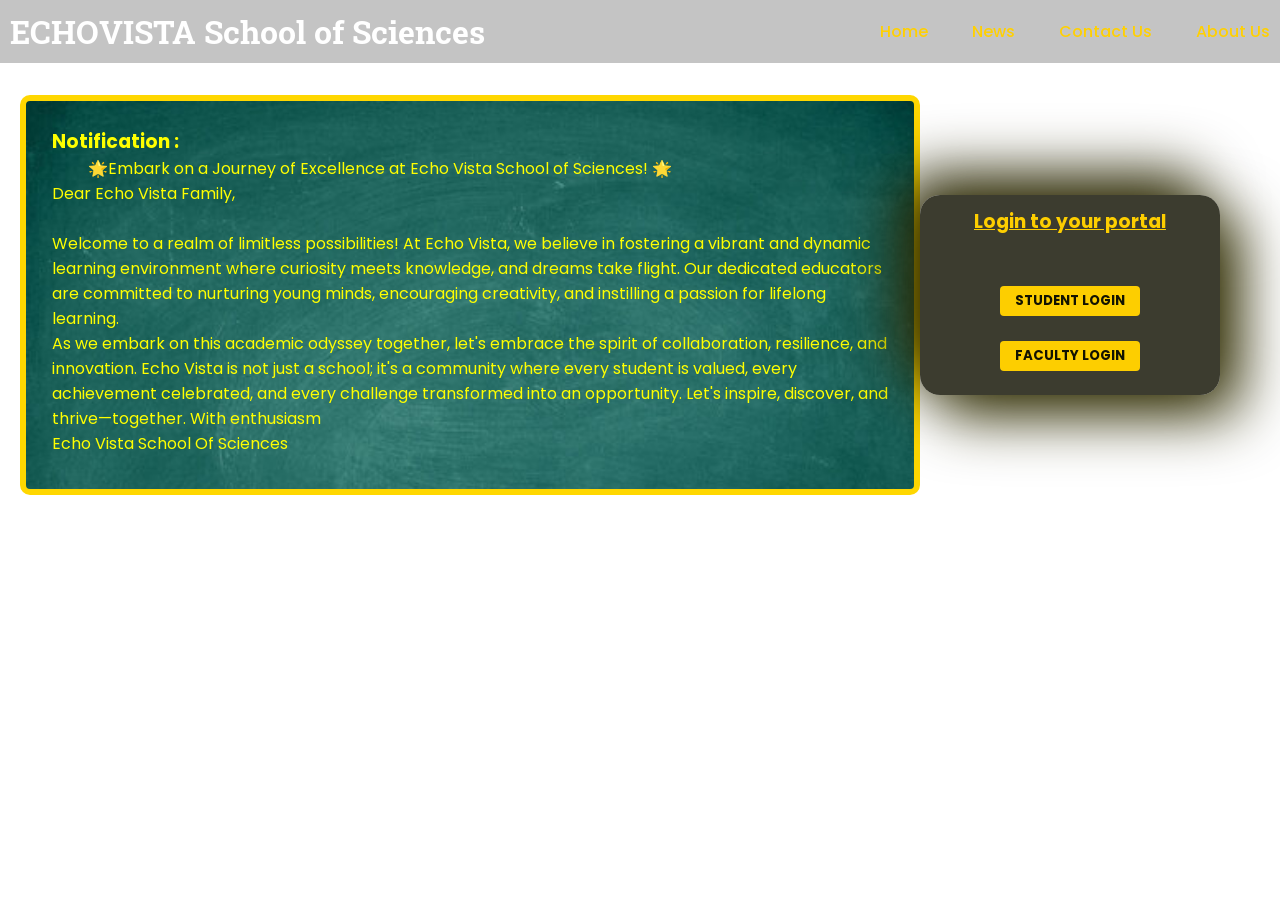
<file: index.html>
<!DOCTYPE html>
<html>
<head>
    <title>Web Pages</title>
    <link rel="stylesheet" href="style.css">
</head>
<body style="background-repeat: no-repeat;background-size: cover; background-image:url(https://png.pngtree.com/thumb_back/fw800/background/20230703/pngtree-3d-illustration-of-graduation-diploma-and-hat-against-yellow-background-image_3750736.jpg);">

    <header class="header" style="text-align: right;">
        <a href="" class="logo">ECHOVISTA School of Sciences</a>
        <nav class="navbar">
            <a class="contact">Home</a>
            <a class="contact">News</a>
            <a class="contact">Contact Us</a>
            <a class="contact" >About Us </a>
        </nav>
    </header>

    <br>
    <br>
    <br>
    <div class="textbox">
        <p id="note" style="overflow-x: scroll;overflow-y: scroll;">
            <h3>Notification :</h3>&nbsp;&nbsp;&nbsp;&nbsp;&nbsp;&nbsp;&nbsp;&nbsp;&nbsp;🌟Embark on a Journey of Excellence at Echo Vista School of Sciences! 🌟&nbsp;&nbsp;&nbsp;&nbsp;&nbsp;&nbsp;&nbsp;&nbsp;&nbsp;&nbsp;&nbsp;&nbsp;&nbsp;&nbsp;&nbsp;&nbsp;&nbsp;&nbsp;&nbsp;&nbsp;&nbsp;&nbsp;&nbsp;&nbsp;&nbsp;&nbsp;&nbsp;&nbsp;&nbsp;&nbsp;&nbsp;&nbsp;&nbsp;&nbsp;&nbsp;&nbsp;&nbsp;&nbsp;&nbsp;&nbsp;&nbsp;&nbsp;&nbsp;&nbsp;&nbsp;&nbsp;&nbsp;&nbsp;&nbsp;&nbsp;&nbsp;&nbsp;&nbsp;

            Dear Echo Vista Family, <br><br>

            Welcome to a realm of limitless possibilities! At Echo Vista, we believe in fostering a vibrant and dynamic learning environment where curiosity meets knowledge, and dreams take flight. Our dedicated educators are committed to nurturing young minds, encouraging creativity, and instilling a passion for lifelong learning. <br>

            As we embark on this academic odyssey together, let's embrace the spirit of collaboration, resilience, and innovation. Echo Vista is not just a school; it's a community where every student is valued, every achievement celebrated, and every challenge transformed into an opportunity.

            Let's inspire, discover, and thrive—together. With enthusiasm<br> Echo Vista School Of Sciences

        </p>
    </div>
    <div class="logn">
        <h3>Login to your portal </h3><br><br>
        <button class="scp" onclick="redirectToLogin('student')">Student Login</button><br><br>
        <button class="scp" onclick="redirectToLogin('faculty')">Faculty Login</button>
    </div>

    <script>
        function redirectToLogin(userType) {
            if (userType === 'student') {
                window.location.href = 'studentlagan.html'; // Update with your student login page
            } else if (userType === 'faculty') {
                window.location.href = 'facultylgaan.html'; // Update with your faculty login page
            }
        }
    </script>
</body>
</html>
</file>
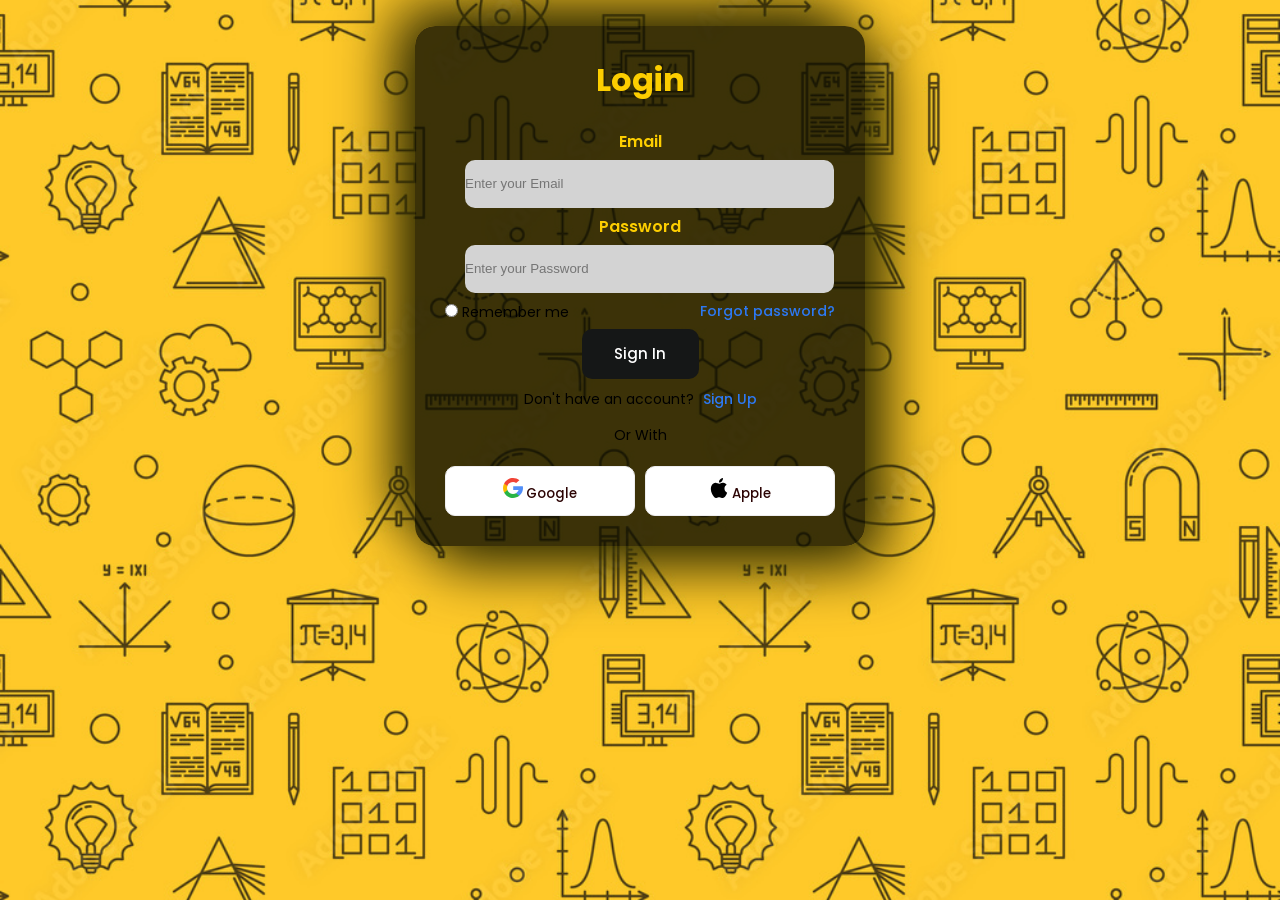
<file: facultylgaan.html>
<!DOCTYPE html>
<html lang="en">
<head>
    <title>Echo Vista School of Sciences</title>
    <link rel="stylesheet" href="lgan.css">
    <script>
        function submitForm() {
            var email = document.getElementById("email").value;
            var password = document.getElementById("pass").value;

            var storedCredentials = JSON.parse(localStorage.getItem("credentials")) || {};

            if (storedCredentials[email] && storedCredentials[email] === password) {
                goToNewPage();
            } else {
                alert("Incorrect credentials");
            }
        }

        function showChangePasswordForm() {
            window.location.href = 'changepassword.html';
        }

        function goToNewPage() {
            window.location.href = 'faculty.html';
        }
    </script>
</head>
<body background="login.jpg" style="text-align: center;background-size: cover;padding: 2%;">
        <form onsubmit="submitForm(); return false;">
            
            <div class="form">
                <div class="flex-column">
                    <h1>Login</h1><br>
                    <label>Email </label>
                </div>
                <div class="inputForm">
                    <svg xmlns="http://www.w3.org/2000/svg" width="20" viewBox="0 0 32 32" height="20"></svg>
                    <input id="email" placeholder="Enter your Email" class="input" type="text">
                </div>

                <div class="flex-column">
                    <label>Password </label>
                </div>
                <div class="inputForm">
                    <svg xmlns="http://www.w3.org/2000/svg" width="20" viewBox="-64 0 512 512" height="20"></svg>        
                    <input id="pass" placeholder="Enter your Password" class="input" type="password">
                </div>

                <div class="flex-row">
                    <div>
                        <input type="radio" id="rememberMe">
                        <label>Remember me </label>
                    </div>
                    <span class="span" onclick="showChangePasswordForm()">Forgot password?</span>
                </div>
                <button id="sign" class="button-submit">Sign In</button>
                <p class="p">Don't have an account? <span class="span" onclick="window.location.href='facultysignup.html'">Sign Up</span></p>
                <p class="p line">Or With</p>
                <div class="flex-row">
                    <button class="btn google"><a href="http://www.google.com">
                        <svg xml:space="preserve" style="enable-background:new 0 0 512 512;" viewBox="0 0 512 512" y="0px" x="0px" xmlns:xlink="http://www.w3.org/1999/xlink" xmlns="http://www.w3.org/2000/svg" id="Layer_1" width="20" version="1.1">
                            <path d="M113.47,309.408L95.648,375.94l-65.139,1.378C11.042,341.211,0,299.9,0,256
                                c0-42.451,10.324-82.483,28.624-117.732h0.014l57.992,10.632l25.404,57.644c-5.317,15.501-8.215,32.141-8.215,49.456
                                C103.821,274.792,107.225,292.797,113.47,309.408z" style="fill:#FBBB00;"></path>
                            <path d="M507.527,208.176C510.467,223.662,512,239.655,512,256c0,18.328-1.927,36.206-5.598,53.451
                                c-12.462,58.683-45.025,109.925-90.134,146.187l-0.014-0.014l-73.044-3.727l-10.338-64.535
                                c29.932-17.554,53.324-45.025,65.646-77.911h-136.89V208.176h138.887L507.527,208.176L507.527,208.176z" style="fill:#518EF8;"></path>
                            <path d="M416.253,455.624l0.014,0.014C372.396,490.901,316.666,512,256,512
                                c-97.491,0-182.252-54.491-225.491-134.681l82.961-67.91c21.619,57.698,77.278,98.771,142.53,98.771
                                c28.047,0,54.323-7.582,76.87-20.818L416.253,455.624z" style="fill:#28B446;"></path>
                            <path d="M419.404,58.936l-82.933,67.896c-23.335-14.586-50.919-23.012-80.471-23.012
                                c-66.729,0-123.429,42.957-143.965,102.724l-83.397-68.276h-0.014C71.23,56.123,157.06,0,256,0
                                C318.115,0,375.068,22.126,419.404,58.936z" style="fill:#F14336;"></path>
                        </svg>
                        Google
                    </a></button>

                    <button class="btn apple"><a href="http://www.Apple.com">
                        <svg xml:space="preserve" style="enable-background:new 0 0 22.773 22.773;" viewBox="0 0 22.773 22.773" y="0px" x="0px" xmlns:xlink="http://www.w3.org/1999/xlink" xmlns="http://www.w3.org/2000/svg" id="Capa_1" width="20" height="20" version="1.1"> <g> <g> <path d="M15.769,0c0.053,0,0.106,0,0.162,0c0.13,1.606-0.483,2.806-1.228,3.675c-0.731,0.863-1.732,1.7-3.351,1.573 c-0.108-1.583,0.506-2.694,1.25-3.561C13.292,0.879,14.557,0.16,15.769,0z"></path> <path d="M20.67,16.716c0,0.016,0,0.03,0,0.045c-0.455,1.378-1.104,2.559-1.896,3.655c-0.723,0.995-1.609,2.334-3.191,2.334 c-1.367,0-2.275-0.879-3.676-0.903c-1.482-0.024-2.297,0.735-3.652,0.926c-0.155,0-0.31,0-0.462,0 c-0.995-0.144-1.798-0.932-2.383-1.642c-1.725-2.098-3.058-4.808-3.306-8.276c0-0.34,0-0.679,0-1.019 c0.105-2.482,1.311-4.5,2.914-5.478c0.846-0.52,2.009-0.963,3.304-0.765c0.555,0.086,1.122,0.276,1.619,0.464 c0.471,0.181,1.06,0.502,1.618,0.485c0.378-0.011,0.754-0.208,1.135-0.347c1.116-0.403,2.21-0.865,3.652-0.648 c1.733,0.262,2.963,1.032,3.723,2.22c-1.466,0.933-2.625,2.339-2.427,4.74C17.818,14.688,19.086,15.964,20.67,16.716z"></path> </g></g></svg>
                        Apple 
                    </a></button>
                </div>
            </div>
        </form>
</body>
</html>
</file>
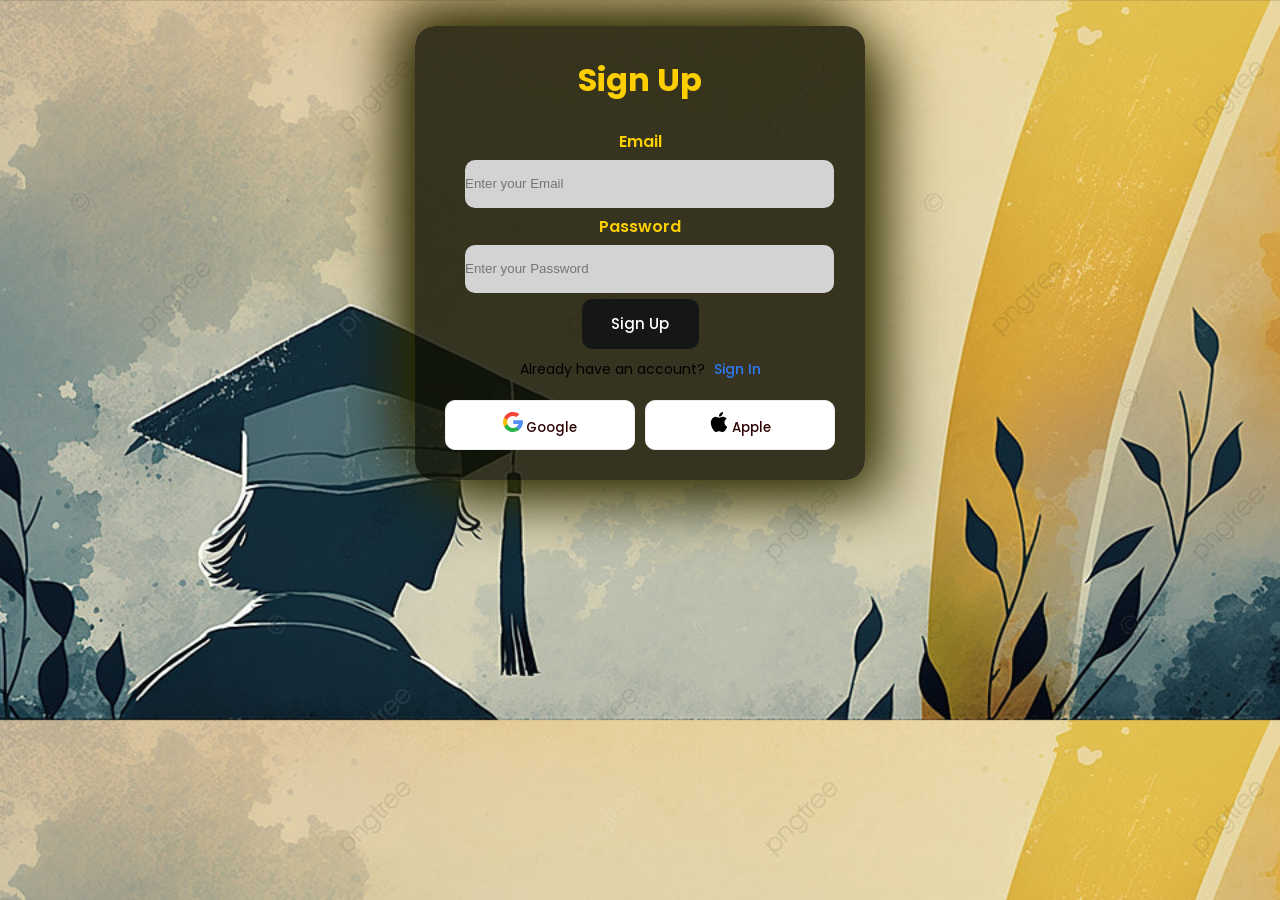
<file: facultysignup.html>
<!DOCTYPE html>
<html lang="en">
<head>
    <meta charset="UTF-8">
    <meta name="viewport" content="width=device-width, initial-scale=1.0">
    <title>Sign Up</title>
    <link rel="stylesheet" href="lgan.css">
    <script>
        function signUp() {
            var newEmail = document.getElementById("newEmail").value;
            var newPassword = document.getElementById("newPassword").value;

            // Get existing stored credentials
            var storedCredentials = JSON.parse(localStorage.getItem("credentials")) || {};

            // Check if the email is already in use
            if (storedCredentials[newEmail]) {
                alert("Email already in use. Please choose another.");
                return;
            }

            // Add new credentials
            storedCredentials[newEmail] = newPassword;

            // Save credentials to local storage
            localStorage.setItem("credentials", JSON.stringify(storedCredentials));

            alert("Account created successfully!");
            window.location.href = 'facultylgaan.html';
        }
    </script>
</head>
<body  background="classroom.jpg" style="background-size: cover; padding: 2%;">
        <form onsubmit="signUp(); return false;">
            <div class="form">
                <div class="flex-column">
                    <h1>Sign Up</h1><br>
                    <label>Email </label>
                </div>
                <div class="inputForm">
                    <svg xmlns="http://www.w3.org/2000/svg" width="20" viewBox="0 0 32 32" height="20"></svg>
                    <input id="newEmail" placeholder="Enter your Email" class="input" type="text">
                </div>

                <div class="flex-column">
                    <label>Password </label>
                </div>
                <div class="inputForm">
                    <svg xmlns="http://www.w3.org/2000/svg" width="20" viewBox="-64 0 512 512" height="20"></svg>        
                    <input id="newPassword" placeholder="Enter your Password" class="input" type="password">
                </div>

                <button id="sign" class="button-submit" onclick="signUp()">Sign Up</button>
                <p class="p">Already have an account? <span class="span" onclick="window.location.href='facultylgaan.html'">Sign In</span></p>

                <div class="flex-row">
                    <button class="btn google"><a href="http://www.google.com">
                    <svg xml:space="preserve" style="enable-background:new 0 0 512 512;" viewBox="0 0 512 512" y="0px" x="0px" xmlns:xlink="http://www.w3.org/1999/xlink" xmlns="http://www.w3.org/2000/svg" id="Layer_1" width="20" version="1.1">
                          <path d="M113.47,309.408L95.648,375.94l-65.139,1.378C11.042,341.211,0,299.9,0,256
                              c0-42.451,10.324-82.483,28.624-117.732h0.014l57.992,10.632l25.404,57.644c-5.317,15.501-8.215,32.141-8.215,49.456
                              C103.821,274.792,107.225,292.797,113.47,309.408z" style="fill:#FBBB00;"></path>
                          <path d="M507.527,208.176C510.467,223.662,512,239.655,512,256c0,18.328-1.927,36.206-5.598,53.451
                              c-12.462,58.683-45.025,109.925-90.134,146.187l-0.014-0.014l-73.044-3.727l-10.338-64.535
                              c29.932-17.554,53.324-45.025,65.646-77.911h-136.89V208.176h138.887L507.527,208.176L507.527,208.176z" style="fill:#518EF8;"></path>
                          <path d="M416.253,455.624l0.014,0.014C372.396,490.901,316.666,512,256,512
                              c-97.491,0-182.252-54.491-225.491-134.681l82.961-67.91c21.619,57.698,77.278,98.771,142.53,98.771
                              c28.047,0,54.323-7.582,76.87-20.818L416.253,455.624z" style="fill:#28B446;"></path>
                          <path d="M419.404,58.936l-82.933,67.896c-23.335-14.586-50.919-23.012-80.471-23.012
                              c-66.729,0-123.429,42.957-143.965,102.724l-83.397-68.276h-0.014C71.23,56.123,157.06,0,256,0
                              C318.115,0,375.068,22.126,419.404,58.936z" style="fill:#F14336;"></path>
                      </svg>
                      Google
                    </a></button>
              
                  
                  <button class="btn apple"><a href="http://www.Apple.com">
              <svg xml:space="preserve" style="enable-background:new 0 0 22.773 22.773;" viewBox="0 0 22.773 22.773" y="0px" x="0px" xmlns:xlink="http://www.w3.org/1999/xlink" xmlns="http://www.w3.org/2000/svg" id="Capa_1" width="20" height="20" version="1.1"> <g> <g> <path d="M15.769,0c0.053,0,0.106,0,0.162,0c0.13,1.606-0.483,2.806-1.228,3.675c-0.731,0.863-1.732,1.7-3.351,1.573 c-0.108-1.583,0.506-2.694,1.25-3.561C13.292,0.879,14.557,0.16,15.769,0z"></path> <path d="M20.67,16.716c0,0.016,0,0.03,0,0.045c-0.455,1.378-1.104,2.559-1.896,3.655c-0.723,0.995-1.609,2.334-3.191,2.334 c-1.367,0-2.275-0.879-3.676-0.903c-1.482-0.024-2.297,0.735-3.652,0.926c-0.155,0-0.31,0-0.462,0 c-0.995-0.144-1.798-0.932-2.383-1.642c-1.725-2.098-3.058-4.808-3.306-8.276c0-0.34,0-0.679,0-1.019 c0.105-2.482,1.311-4.5,2.914-5.478c0.846-0.52,2.009-0.963,3.304-0.765c0.555,0.086,1.122,0.276,1.619,0.464 c0.471,0.181,1.06,0.502,1.618,0.485c0.378-0.011,0.754-0.208,1.135-0.347c1.116-0.403,2.21-0.865,3.652-0.648 c1.733,0.262,2.963,1.032,3.723,2.22c-1.466,0.933-2.625,2.339-2.427,4.74C17.818,14.688,19.086,15.964,20.67,16.716z"></path> </g></g></svg>
              
                      Apple 
                      </a>
  
                      
              </button></div></form>
              
  </body>
  </html>
</file>
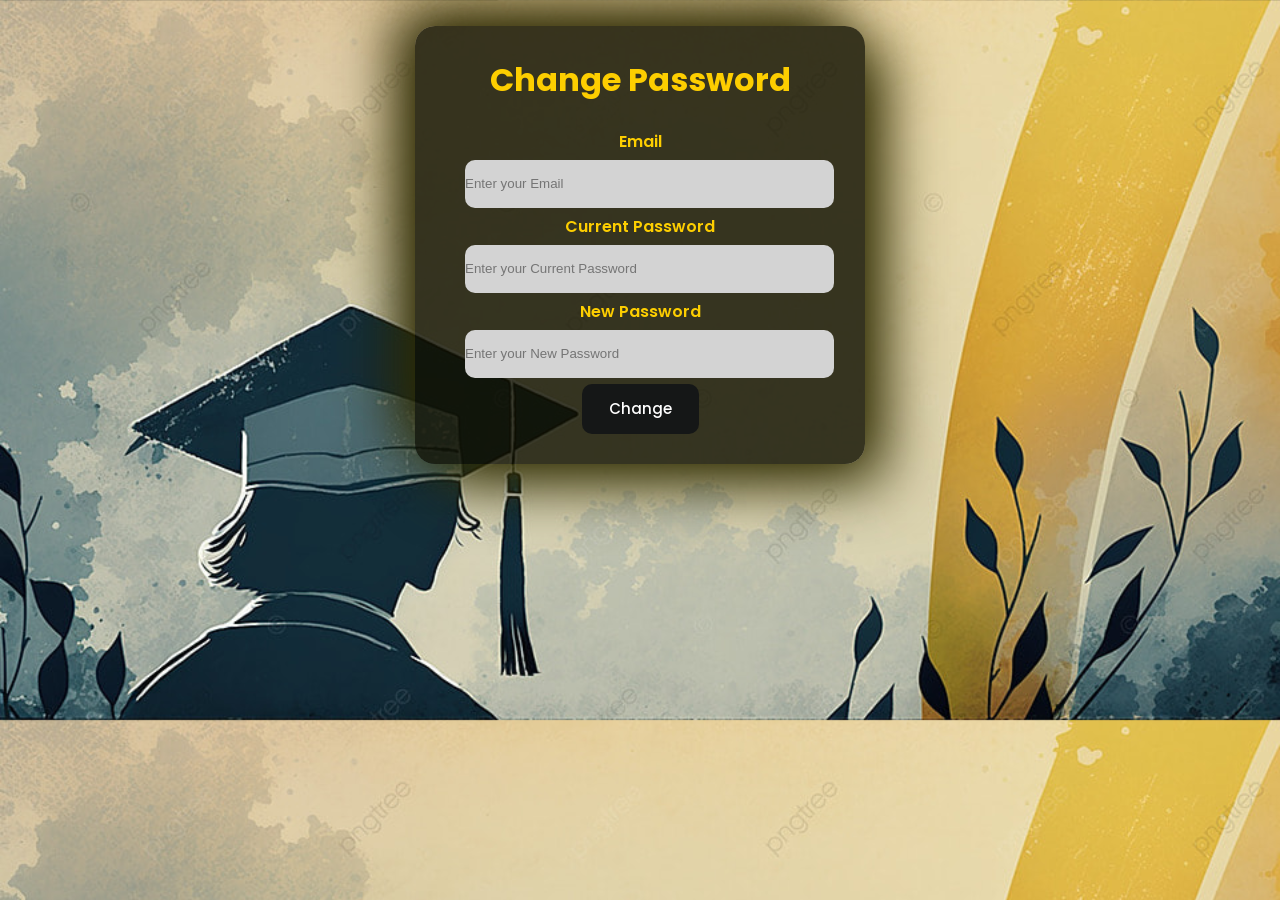
<file: forgot.html>
<!DOCTYPE html>
<html lang="en">
<head>
    <title>Change Password</title>
    <link rel="stylesheet" href="lgan.css">
    <script>
        function changePassword() {
            var email = document.getElementById("email").value;
            var currentPassword = document.getElementById("currentPassword").value;
            var newPassword = document.getElementById("newPassword").value;

            var storedCredentials = JSON.parse(localStorage.getItem("credentials")) || {};

            if (storedCredentials[email] && storedCredentials[email] === currentPassword) {
                storedCredentials[email] = newPassword;
                localStorage.setItem("credentials", JSON.stringify(storedCredentials));

                alert("Password changed successfully!");
                window.location.href = 'lagan.html';
            } else {
                alert("Incorrect current password");
            }
        }
    </script>
</head>
<body  background="classroom.jpg" style="background-size: cover; padding: 2%;">
        <form onsubmit="changePassword(); return false;">
            
            <div class="form">
                <div class="flex-column">
                    <h1>Change Password</h1><br>
                    <label>Email </label>
                </div>
                <div class="inputForm">
                    <svg xmlns="http://www.w3.org/2000/svg" width="20" viewBox="0 0 32 32" height="20"></svg>
                    <input id="email" placeholder="Enter your Email" class="input" type="text">
                </div>

                <div class="flex-column">
                    <label>Current Password </label>
                </div>
                <div class="inputForm">
                    <svg xmlns="http://www.w3.org/2000/svg" width="20" viewBox="-64 0 512 512" height="20"></svg>        
                    <input id="currentPassword" placeholder="Enter your Current Password" class="input" type="password">
                </div>

                <div class="flex-column">
                    <label>New Password </label>
                </div>
                <div class="inputForm">
                    <svg xmlns="http://www.w3.org/2000/svg" width="20" viewBox="-64 0 512 512" height="20"></svg>        
                    <input id="newPassword" placeholder="Enter your New Password" class="input" type="password">
                </div>

                <button id="sign" class="button-submit">Change</button>
            </div>
        </form>
    </div>
</body>
</html>
</file>
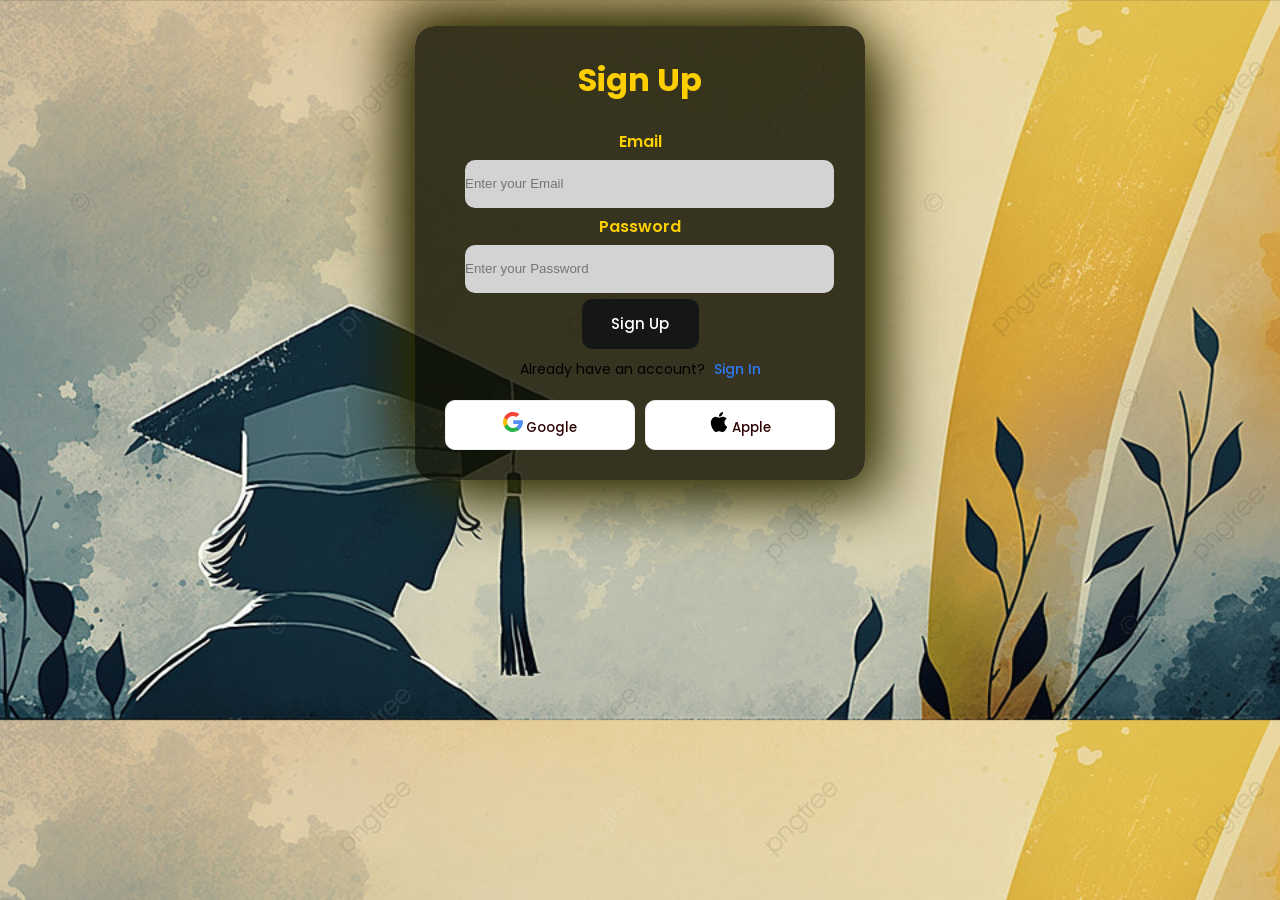
<file: signup.html>
<!DOCTYPE html>
<html lang="en">
<head>
    <meta charset="UTF-8">
    <meta name="viewport" content="width=device-width, initial-scale=1.0">
    <title>Sign Up</title>
    <link rel="stylesheet" href="lgan.css">
    <script>
        function signUp() {
            var newEmail = document.getElementById("newEmail").value;
            var newPassword = document.getElementById("newPassword").value;

            // Get existing stored credentials
            var storedCredentials = JSON.parse(localStorage.getItem("credentials")) || {};

            // Check if the email is already in use
            if (storedCredentials[newEmail]) {
                alert("Email already in use. Please choose another.");
                return;
            }

            // Add new credentials
            storedCredentials[newEmail] = newPassword;

            // Save credentials to local storage
            localStorage.setItem("credentials", JSON.stringify(storedCredentials));

            alert("Account created successfully!");
            window.location.href = 'lagan.html';
        }
    </script>
</head>
<body  background="classroom.jpg" style="background-size: cover; padding: 2%;">
        <form onsubmit="signUp(); return false;">
            <div class="form">
                <div class="flex-column">
                    <h1>Sign Up</h1><br>
                    <label>Email </label>
                </div>
                <div class="inputForm">
                    <svg xmlns="http://www.w3.org/2000/svg" width="20" viewBox="0 0 32 32" height="20"></svg>
                    <input id="newEmail" placeholder="Enter your Email" class="input" type="text">
                </div>

                <div class="flex-column">
                    <label>Password </label>
                </div>
                <div class="inputForm">
                    <svg xmlns="http://www.w3.org/2000/svg" width="20" viewBox="-64 0 512 512" height="20"></svg>        
                    <input id="newPassword" placeholder="Enter your Password" class="input" type="password">
                </div>

                <button id="sign" class="button-submit" onclick="signUp()">Sign Up</button>
                <p class="p">Already have an account? <span class="span" onclick="window.location.href='lagan.html'">Sign In</span></p>

                <div class="flex-row">
                    <button class="btn google"><a href="http://www.google.com">
                    <svg xml:space="preserve" style="enable-background:new 0 0 512 512;" viewBox="0 0 512 512" y="0px" x="0px" xmlns:xlink="http://www.w3.org/1999/xlink" xmlns="http://www.w3.org/2000/svg" id="Layer_1" width="20" version="1.1">
                          <path d="M113.47,309.408L95.648,375.94l-65.139,1.378C11.042,341.211,0,299.9,0,256
                              c0-42.451,10.324-82.483,28.624-117.732h0.014l57.992,10.632l25.404,57.644c-5.317,15.501-8.215,32.141-8.215,49.456
                              C103.821,274.792,107.225,292.797,113.47,309.408z" style="fill:#FBBB00;"></path>
                          <path d="M507.527,208.176C510.467,223.662,512,239.655,512,256c0,18.328-1.927,36.206-5.598,53.451
                              c-12.462,58.683-45.025,109.925-90.134,146.187l-0.014-0.014l-73.044-3.727l-10.338-64.535
                              c29.932-17.554,53.324-45.025,65.646-77.911h-136.89V208.176h138.887L507.527,208.176L507.527,208.176z" style="fill:#518EF8;"></path>
                          <path d="M416.253,455.624l0.014,0.014C372.396,490.901,316.666,512,256,512
                              c-97.491,0-182.252-54.491-225.491-134.681l82.961-67.91c21.619,57.698,77.278,98.771,142.53,98.771
                              c28.047,0,54.323-7.582,76.87-20.818L416.253,455.624z" style="fill:#28B446;"></path>
                          <path d="M419.404,58.936l-82.933,67.896c-23.335-14.586-50.919-23.012-80.471-23.012
                              c-66.729,0-123.429,42.957-143.965,102.724l-83.397-68.276h-0.014C71.23,56.123,157.06,0,256,0
                              C318.115,0,375.068,22.126,419.404,58.936z" style="fill:#F14336;"></path>
                      </svg>
                      Google
                    </a></button>
              
                  
                  <button class="btn apple"><a href="http://www.Apple.com">
              <svg xml:space="preserve" style="enable-background:new 0 0 22.773 22.773;" viewBox="0 0 22.773 22.773" y="0px" x="0px" xmlns:xlink="http://www.w3.org/1999/xlink" xmlns="http://www.w3.org/2000/svg" id="Capa_1" width="20" height="20" version="1.1"> <g> <g> <path d="M15.769,0c0.053,0,0.106,0,0.162,0c0.13,1.606-0.483,2.806-1.228,3.675c-0.731,0.863-1.732,1.7-3.351,1.573 c-0.108-1.583,0.506-2.694,1.25-3.561C13.292,0.879,14.557,0.16,15.769,0z"></path> <path d="M20.67,16.716c0,0.016,0,0.03,0,0.045c-0.455,1.378-1.104,2.559-1.896,3.655c-0.723,0.995-1.609,2.334-3.191,2.334 c-1.367,0-2.275-0.879-3.676-0.903c-1.482-0.024-2.297,0.735-3.652,0.926c-0.155,0-0.31,0-0.462,0 c-0.995-0.144-1.798-0.932-2.383-1.642c-1.725-2.098-3.058-4.808-3.306-8.276c0-0.34,0-0.679,0-1.019 c0.105-2.482,1.311-4.5,2.914-5.478c0.846-0.52,2.009-0.963,3.304-0.765c0.555,0.086,1.122,0.276,1.619,0.464 c0.471,0.181,1.06,0.502,1.618,0.485c0.378-0.011,0.754-0.208,1.135-0.347c1.116-0.403,2.21-0.865,3.652-0.648 c1.733,0.262,2.963,1.032,3.723,2.22c-1.466,0.933-2.625,2.339-2.427,4.74C17.818,14.688,19.086,15.964,20.67,16.716z"></path> </g></g></svg>
              
                      Apple 
                      </a>
  
                      
              </button></div></form>
              
  </body>
  </html>
</file>
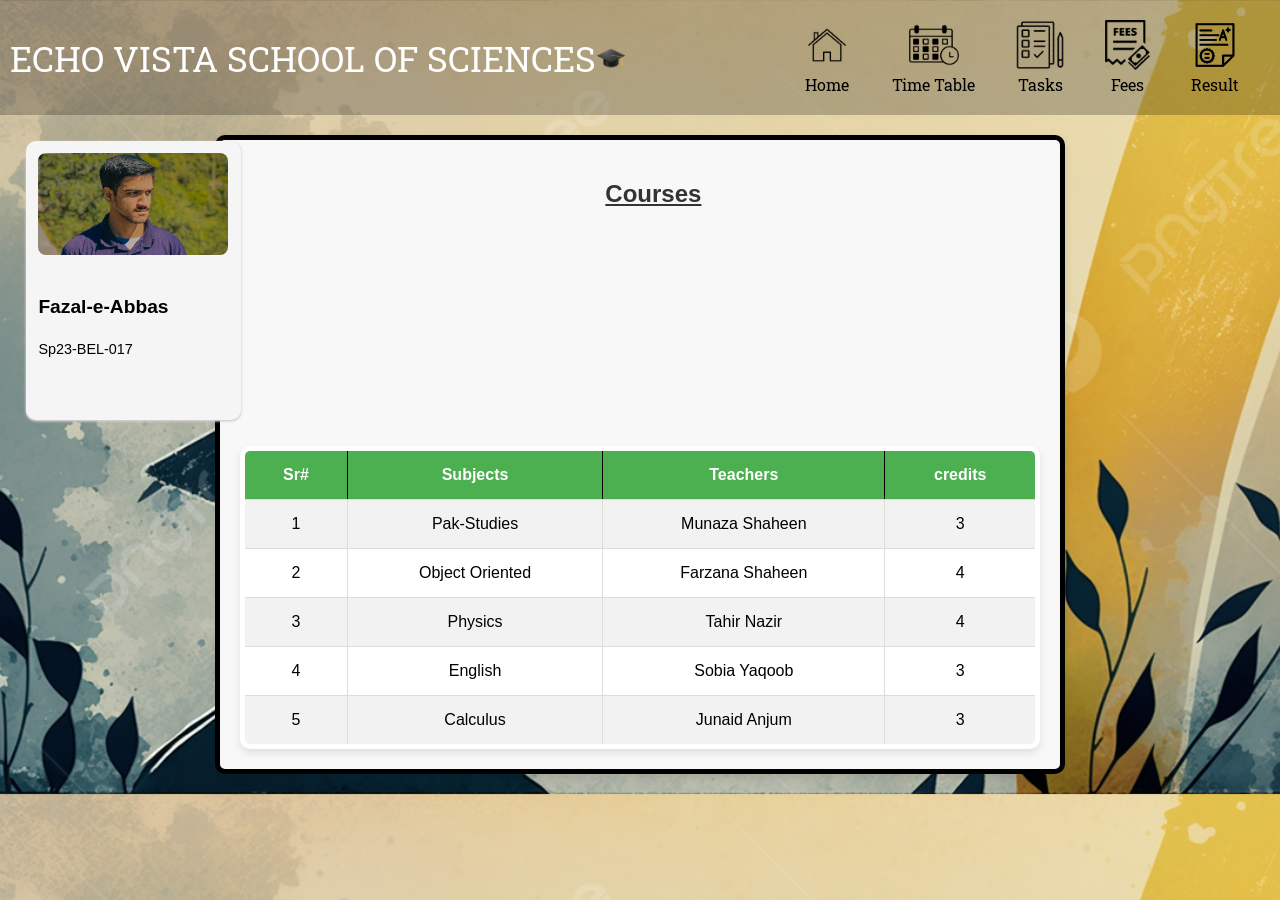
<file: student-portal.html>
<!DOCTYPE html>
<html lang="en">
<head>
    <meta charset="UTF-8">
    <meta name="viewport" content="width=device-width, initial-scale=1.0">
    <title>Student Portal</title>
    <link rel="icon" href="c1975b75a334884d2aa6c502bacb6a04-graduation-cap-cartoon.png" type="image/gif/png"> 
    <style>
        @import url('https://fonts.googleapis.com/css2?family=Roboto+Slab:wght@700&display=swap');
        body {
            font-family: Arial, sans-serif;
            margin: 0;
            padding: 0;
            background-color: #f4f4f4;
        }

        #header {
            display: flex;
            justify-content: space-between;
            align-items: center;
            background: rgba(0, 0, 0, 0.233);
            color: #fff;
            padding: 10px;
            font-family:Roboto Slab;
            
        }

        #schoolName {
            font-size: 35px;
            display: flex;
            align-items: center;
           
        }

        #schoolName img {
            height: 30px;
            width: 30px;
            margin-right: 10px;
        }

        .tabs {
            display: flex;
            background: rgba(0, 0, 0, 0);
            color: #fff;
            justify-content: flex-end;
        }

        .tab {
            text-align: center;
            cursor: pointer;
            transition: background-color 0.5s;
            padding: 10px;
            margin-right: 20px;
            color: black;
            font-weight:heavy;
        }

        .tab img {
            max-width: 50px;
            max-height: 50px;
        }

        .tab:hover {
            background-color: #ffe92162;
            border-radius: 10px;
        }

        .content {
            padding: 20px;
           
        }

        .hidden {
            display: none;
        }
        .table{
           text-align: center;
            margin-right: auto;margin-left:auto;

        }
        .heading{
            text-align: center;
            text-decoration: underline;
        }
        
#resultTab table {
    width: 100%;
    border-collapse: collapse;
    margin: 20px auto; 
}


#resultTab table th {
    background-color: #333; 
    color: #fff; 
    padding: 10px;
}


#resultTab table td {
    padding: 10px;
    text-align: center;
}


#resultTab table tr:nth-child(even) {
    background-color: #f2f2f2;
}


#resultTab {
    background-color: rgba(255, 255, 0, 0.5);
    padding: 20px;
    margin: 20px;
    border-radius: 40px;
    border: 2px solid black;
    float: left;
    width: 70%;
}


#resultTab.hidden {
    display: none;
}
#timetableTab table {
            width: 80%;
            border-collapse: collapse;
            margin-top: 20px;
            background-color: rgb(233, 233, 230);
            border-radius: 10px;
            overflow: hidden;
            border: 5px solid black;
        }

        #timetableTab th,
        #timetableTab td {
            border: 1px solid #000000;
            padding: 15px;
            text-align: center;
            font-weight: bold;
        }

        #timetableTab th {
            background-color: #4CAF50;
            color: white;
        }
        .assignment-tab {
    background-color: rgba(233, 233, 139, 0.616);
    border-radius: 10px;
    padding: 20px;
    margin-top: 20px;
    border: 5px solid black;
}

.assignment-tab table {
    width: 100%;
    border-collapse: collapse;
    margin-top: 20px;
}

.assignment-tab th,
.assignment-tab td {
    border: 1px solid #ddd;
    padding: 15px;
    text-align: center;
    font-weight: bold;
}

.assignment-tab th {
    background-color: #4CAF50;
    color: white;
}

.assignment-tab input[type="file"] {
    border: 5px double #000;
    border-radius: 50px;
    padding: 2px;
    font-size: 20px;
}

.assignment-tab input[type="file"]:-webkit-file-upload-button{
    background-image: linear-gradient(green,black);
    color: #fff;
    padding: 8px 16px;
    border: none;
    border-radius: 50px;
    cursor: pointer;
}


#uploadAssignmentTab,
#downloadAssignmentTab {
    background-color: rgba(233, 233, 139, 0.616);
    border-radius: 10px;
    padding: 20px;
    margin-top: 20px;
}

#uploadAssignmentTab table,
#downloadAssignmentTab table {
    width: 80%;
    margin-left: auto;
    margin-right: auto;
    border-collapse: collapse;
    margin-top: 20px;
}

#uploadAssignmentTab th,
#uploadAssignmentTab td,
#downloadAssignmentTab th,
#downloadAssignmentTab td {
    border: 1px solid #ddd;
    padding: 15px;
    text-align: center;
    font-weight: bold;
}

#uploadAssignmentTab th,
#downloadAssignmentTab th {
    background-color: #4CAF50;
    color: white;
}


#uploadAssignmentTab .file-input-button,
#downloadAssignmentTab .file-input-button {
    border: 5px double #000;
    border-radius: 50px;
    padding: 2px;
    font-size: 20px;
}

#uploadAssignmentTab .file-input-button:hover,
#downloadAssignmentTab .file-input-button:hover {
    background-image: linear-gradient(green,black);
    color: #fff;
    padding: 8px 16px;
    border: none;
    border-radius: 50px;
    cursor: pointer;
}




.customfile{
    border: 5px double #000;
    border-radius: 50px;
    padding: 2px;
    font-size: 20px;
}
.customfile::-webkit-file-upload-button{
    background-image: linear-gradient(green,black);
    color: #fff;
    padding: 8px 16px;
    border: none;
    border-radius: 50px;
    cursor: pointer;

}


#uploadresulttab {
    background-color: rgba(233, 233, 139, 0.616);
    border-radius: 10px;
    padding: 20px;
    margin-top: 20px;
    max-width: 600px;
    margin: 20px auto;
}

#uploadresulttab table {
    width: 100%;
    border-collapse: collapse;
    margin-top: 20px;
    background-color: #fff;
    border-radius: 10px;
}

#uploadresulttab th,
#uploadresulttab td {
    border: 1px solid #ddd;
    padding: 15px;
    text-align: center;
    font-weight: bold;
}

#uploadresulttab th {
    background-color: #4CAF50;
    color: white;
}

#uploadresulttab input[type="text"] {
    width: 100%;
    padding: 10px;
    box-sizing: border-box;
    border: 1px solid #ddd;
    border-radius: 5px;
    margin-top: 5px;
}

#uploadresulttab button {
    background-color: #4CAF50;
    color: white;
    padding: 10px;
    border: none;
    border-radius: 5px;
    cursor: pointer;
    margin-top: 10px;
}

#uploadresulttab button:hover {
    background-color: #45a049;}

#table {
    margin: 20px auto;
    max-width: 800px;
    padding: 20px;
    background-color: #f8f8f8;
    border-radius: 10px;
    box-shadow: 0 4px 8px rgba(0, 0, 0, 0.1);
    border: 5px solid black;
    border: 5px solid black;
}

#table h2 {
    text-align: center;
    margin-bottom: 20px;
    color: #333;
}

#table table {
    width: 100%;
    border-collapse: collapse;
    background-color: #fff;
    border-radius: 10px;
    overflow: hidden;
    box-shadow: 0 4px 8px rgba(0, 0, 0, 0.1);
    border: 5px solid black;
}

#table th {
    background-color: #4CAF50;
    color: white;
    padding: 15px;
    text-align: center;
    font-weight: bold;
}

#table td {
    border: 1px solid #ddd;
    padding: 15px;
    text-align: center;
}

#table .trow:nth-child(even) {
    background-color: #f2f2f2;
}

#table .trow:hover {
    background-color: #e0f7fa;
    transition: background-color 0.3s;
}
#tasksTab {
            margin: 20px auto;
            max-width: 800px;
            padding: 20px;
            background-color: #f8f8f8;
            border-radius: 10px;
            box-shadow: 0 4px 8px rgba(0, 0, 0, 0.1);
            border: 5px solid black;
            float: left;
        }

        #tasksTab h2 {
            text-align: center;
            margin-bottom: 20px;
            color: #333;
        }

        #tasksTab table {
            width: 100%;
            border-collapse: collapse;
            background-color: #fff;
            border-radius: 10px;
            overflow: hidden;
            box-shadow: 0 4px 8px rgba(0, 0, 0, 0.1);
        }

        #tasksTab th {
            background-color: #4CAF50;
            color: white;
            padding: 15px;
            text-align: center;
            font-weight: bold;
        }

        #tasksTab td {
            border: 1px solid #ddd;
            padding: 15px;
            text-align: center; 
        }

        #tasksTab tr:nth-child(even) {
            background-color: #f2f2f2;
        }

        #tasksTab input[type="file"] {
            padding: 8px;
            border: 1px solid #ddd;
            border-radius: 5px;
        }

        #tasksTab tr:hover {
            background-color: #e0f7fa; 
            transition: background-color 0.3s;
        }

        .card {
 width: 190px;
 height: 254px;
 padding: .8em;
 background: #f5f5f5;
 position: relative;
 overflow: visible;
 box-shadow: 0 1px 3px rgb(214, 210, 210), 0 1px 2px rgb(202, 198, 198);
 margin: 2%;

float: left;
border-radius: 10px;

}

.card-img {
 background-color: #ffcaa6;
 background-image: url(fazal.jpg);
 background-size: cover;
 height: 40%;
 width: 100%;
 border-radius: .5rem;
 transition: .3s ease;
}

.card-info {
 padding-top: 10%;
}

svg {
 width: 20px;
 height: 20px;
}

.card-footer {
 width: 100%;
 display: flex;
 justify-content: space-between;
 align-items: center;
 padding-top: 10px;
 border-top: 1px solid #ddd;
}

.text-title {
 font-weight: 900;
 font-size: 1.2em;
 line-height: 1.5;
}

.text-body {
 font-size: .9em;
 padding-bottom: 10px;
}

.card-button {
 border: 1px solid #252525;
 display: flex;
 padding: .3em;
 cursor: pointer;
 border-radius: 50px;
 transition: .3s ease-in-out;
}

.card-img:hover {
 transform: translateY(-25%);
 box-shadow: rgba(226, 196, 63, 0.25) 0px 13px 47px -5px, rgba(180, 71, 71, 0.3) 0px 8px 16px -8px;
}

.card-button:hover {
 border: 1px solid #ffcaa6;
 background-color: #ffcaa6;
}
#feestab{
border: 3px solid white;


}
    </style>
     <script>
        function showTab(tabId) {
            var contentDivs = document.querySelectorAll('.content');
            contentDivs.forEach(function (div) {
                div.classList.add('hidden');
            });

            var table = document.getElementById('table');
            var selectedContent = document.getElementById(tabId);
            if (selectedContent) {
                selectedContent.classList.remove('hidden');
                table.classList.add('hidden');
            }
        }

        function uploadFile() {
            const fileInput = document.getElementById('fileInput');
            const fileName = fileInput.value.split('\\').pop();
            const fileData = fileInput.files[0];

           
            localStorage.setItem('uploadedFile', JSON.stringify({ name: fileName, data: fileData }));

            alert('File uploaded successfully!');
            fileInput.value = ''; 
        }

        function showFileList() {
            const fileList = document.getElementById('fileList');

            const uploadedFile = localStorage.getItem('uploadedFile');
            if (uploadedFile) {
                const fileData = JSON.parse(uploadedFile);
                const listItem = document.createElement('li');
                listItem.innerHTML = `<a href="#" onclick="downloadFile('${fileData.name}')">${fileData.name}</a>`;
                fileList.appendChild(listItem);
            }
        }
        window.addEventListener('assignmentUploaded', function () {
    downloadAssignment('downloaded_assignment.docx');
});

function downloadAssignment(fileName) {
        const assignmentUploadedFlag = localStorage.getItem('assignmentUploadedFlag');

        if (assignmentUploadedFlag === 'true') {
            const uploadedAssignment = localStorage.getItem('uploadedAssignment');

            if (uploadedAssignment) {
                const assignmentData = JSON.parse(uploadedAssignment);

                const byteCharacters = atob(assignmentData.data.split(',')[1]);
                const byteNumbers = new Array(byteCharacters.length);
                for (let i = 0; i < byteCharacters.length; i++) {
                    byteNumbers[i] = byteCharacters.charCodeAt(i);
                }
                const byteArray = new Uint8Array(byteNumbers);
                const blob = new Blob([byteArray], { type: 'application/vnd.openxmlformats-officedocument.wordprocessingml.document' });

                const link = document.createElement('a');
                link.href = window.URL.createObjectURL(blob);
                link.download = fileName;

                link.click();

                localStorage.setItem('assignmentUploadedFlag', 'false');
            } else {
                alert('No assignment file found in local storage.');
            }
        } else {
            alert('No assignment has been uploaded.');
        }
    }


        function downloadFile(fileName) {
            const uploadedFile = localStorage.getItem('uploadedFile');
            if (uploadedFile) {
                const fileData = JSON.parse(uploadedFile);

                const blob = new Blob([fileData.data]);
                const link = document.createElement('a');
                link.href = window.URL.createObjectURL(blob);
                link.download = fileName;

                link.click();
            }
        }
    </script>
</head>
<body   style="background-size: cover; background-image: url(portalg.jpg);">

    <div id="header">
        <div id="schoolName" >
            ECHO VISTA SCHOOL OF SCIENCES
            <img src="c1975b75a334884d2aa6c502bacb6a04-graduation-cap-cartoon.png" alt="Scholar Hat">
        </div>

        <div class="tabs">
            <div class="tab">
                <a href="index.html"><img src="home.png" alt="Time Table"></a>
                <br>Home
            </div>
            <div class="tab" onclick="showTab('timetableTab')">
                <img src="timetable.png" alt="Assignments">
                <br>Time Table
            </div>
            <div class="tab" onclick="showTab('tasksTab')">
                <img src="assignment.png" alt="Notification">
                <br>Tasks
            </div>
            <div class="tab" onclick="showTab('feesTab')">
                <img src="fees.png" alt="Quizzes">
                <br>Fees
            </div>
            <div class="tab" onclick="showTab('resultTab')">
                <img src="result.png" alt="Quizzes">
                <br>Result
            </div>
        </div>
    </div>

    <div class="card">
        <div class="card-img"></div>
        <div class="card-info">
          <p class="text-title">Fazal-e-Abbas</p>
          <p class="text-body">Sp23-BEL-017</p>
        </div>
       </div>
     
        <div class="table" id="table">
            <h2 style="text-align: center;"><u style="text-align: center;">Courses</u></h2>
            <table border="2" style="margin-left: auto;margin-right: auto;">
                <th class="thead">Sr#</th>
                <th class="thead">Subjects</th>
                <th class="thead">Teachers</th>
                <th class="thead">credits</th>
                <tr class="trow">
                    <td>1</td>
                    <td>Pak-Studies</td>
                    <td>Munaza Shaheen</td>
                    <td>3</td>
                </tr>
                <tr class="trow">
                    <td>2</td>
                    <td>Object Oriented</td>
                    <td>Farzana Shaheen</td>
                    <td>4</td>
                </tr>
                <tr class="trow">
                <td>3</td>
                <td>Physics</td>
                <td>Tahir Nazir</td>
                <td>4</td>
                </tr>
                <tr class="trow">
                    <td>4</td>
                    <td>English</td>
                    <td>Sobia Yaqoob</td>
                    <td>3</td>
                </tr>
                <tr class="trow">
                    <td>5</td>
                    <td>Calculus</td>
                    <td>Junaid Anjum</td>
                    <td>3</td>
                </tr>
            </table>
          </div>

          <div id="tasksTab" class="content hidden">
            <h2 style="text-align: center;">Assignments</h2>
            <table border="1" style="margin-left: auto; margin-right: auto;">
                <th>Date</th>
                <th>Subjects</th>
                <th>Download</th>
                <th>Upload</th>
                <tr>
                    <td>11/05/2023-14/05/2023</td>
                    <td>OOP</td>
                    <td><a href="#" onclick="downloadAssignment('OOP_assignment.pdf')">Download</a></td>
                    <td><input type="file"></td>
                </tr>
                <tr>
                    <td>11/05/2023-14/05/2023</td>
                    <td>EMO</td>
                    <td><a href="#" onclick="downloadAssignment('EMO_assignment.pdf')">Download</a></td>
                    <td><input type="file"></td>
                </tr>
                <tr>
                    <td>11/05/2023-14/05/2023</td>
                    <td>P.St</td>
                    <td><a href="#" onclick="downloadAssignment('PSt_assignment.pdf')">Download</a></td>
                    <td><input type="file"></td>
                </tr>
            </table>
        </div>

    <div id="uploadFileTab" class="content hidden">
        <h2>Upload File</h2>
        <form>
            <input type="file" id="fileInput" required>
            <button type="button" onclick="uploadFile()">Upload</button>
        </form>
    </div>

    <div id="downloadFileTab" class="content hidden">
        <h2>Download File</h2>
        <ul id="fileList"></ul>
    </div>
</div>

    <div id="notificationTab" class="content hidden">
        <h2>Notifications</h2>
        <p>Check the latest notifications here.</p>
        <p id="note"></p>
    </div>

    <div id='timetableTab' class="content hidden">
        
        <table border='1' class="table">

            <thead>
                <tr>
                    <th>Time</th>
                    <th>Monday</th>
                    <th>Tuesday</th>
                    <th>Wednesday</th>
                    <th>Thursday</th>
                    <th>Friday</th>
                </tr>
            </thead>
            <tbody>
                <tr>
                    <td>8:30 AM - 9:50 AM</td>
                    <td></td>
                    <td>Circuit Theory</td>
                    <td></td>
                    <td></td>
                    <td>Mechanics</td>
                </tr>
                <tr>
                    <td>10:00 AM - 11:20 AM</td>
                    <td>OOP</td>
                    <td></td>
                    <td>ICP</td>
                    <td></td>
                    <td>Functional English</td>
                </tr>
                <tr>
                    <td>11:30 AM - 12:50PM</td>
                    <td></td>
                    <td>Thermodynamics</td>
                    <td></td>
                    <td>Micropocessor </td>
                    <td></td>
                </tr>
                <tr>
                    <td>01:00 PM - 02:20 PM</td>
                    <td>Communication Skills</td>
                    <td></td>
                    <td>Calculus I</td>
                    <td> </td>
                    <td></td>
                </tr>
                <tr>
                    <td>02:30 PM - 03:50 PM</td>
                    <td></td>
                    <td>Circuit Theory</td>
                    <td></td>
                    <td> </td>
                    <td>Mechanics</td>
                </tr>
                <tr>
                    <td>04:00 PM - 05:20 PM</td>
                    <td>Thermodynamics</td>
                    <td></td>
                    <td></td>
                    <td> </td>
                    <td>ICP</td>

                </tr>
            </tbody>
        </table>

    </div>

    <div id='feesTab' class="content hidden">
        <iframe src="example.pdf" width="80%" height="600px" style="border: none;"></iframe>
    </div>

    <div id='resultTab' class="content hidden">
        <table border="1"  style="margin-left: auto;margin-right: auto;"><th>Subjects</th><th>Total</th><th>Obtained</th><th>Grade</th>
            <tr><td>OOP</td><td>80</td><td>50</td><td>B</td></tr>
            <tr><td>EMO</td><td>80</td><td>70</td><td>A</td></tr>
            <tr><td>English</td><td>80</td><td>40</td><td>D</td></tr>
            <tr><td>Calculus</td><td>80</td><td>40</td><td>D</td></tr>
            <tr><td>Pak.ST</td><td>80</td><td>40</td><td>D</td></tr>
        </table>
    </div>
    <div id="uploadFileTab" class="content hidden">
        <h2>Upload File</h2>
        <form id="fileUploadForm" enctype="multipart/form-data">
            <input type="file" name="file" id="fileInput" required>
            <button type="button" onclick="uploadFile()">Upload</button>
        </form>
    </div>

    <div id="downloadFileTab" class="content hidden">
        <h2>Download File</h2>
        <ul id="fileList"></ul>
    </div>
</div>


</body>
</html>
</file>
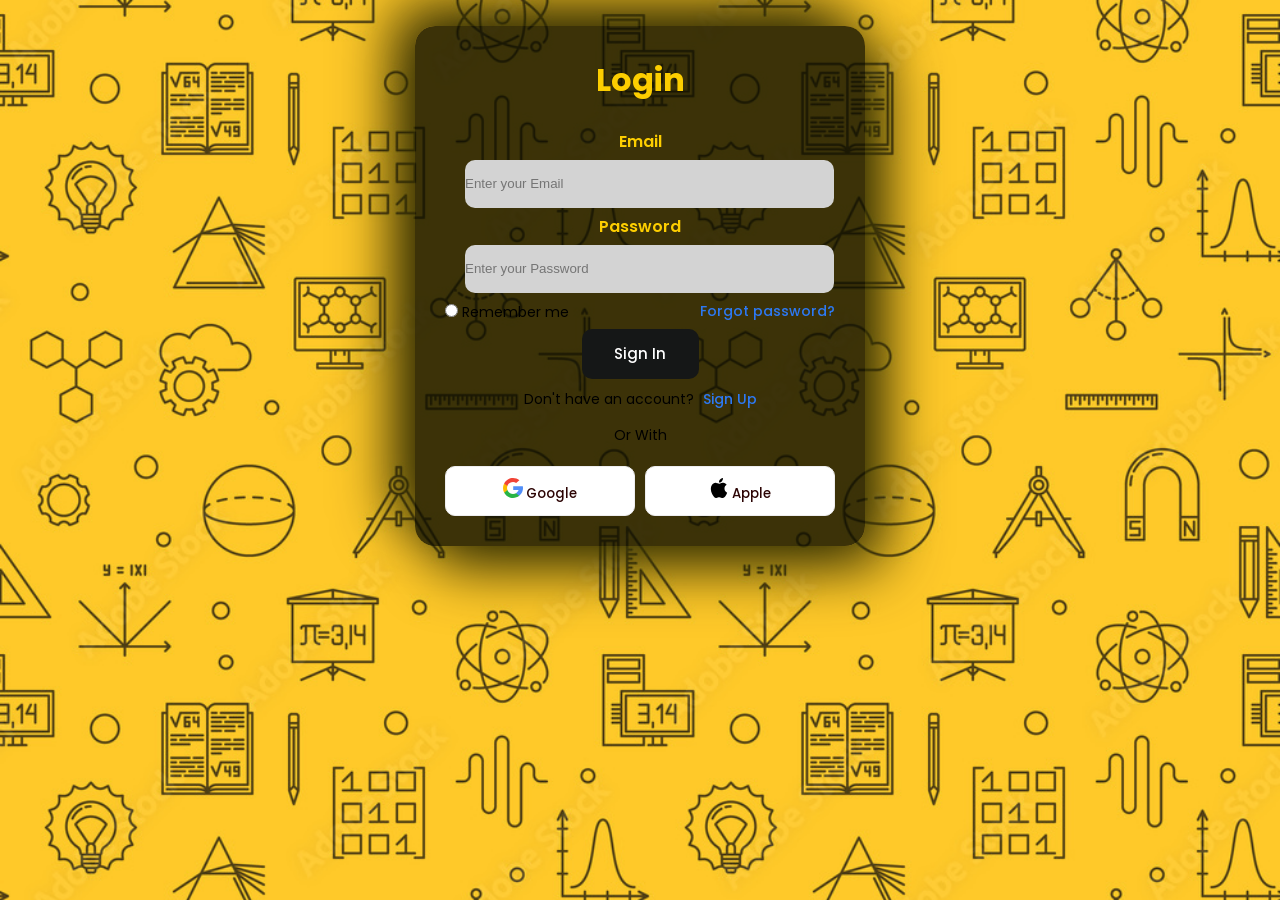
<file: studentlagan.html>
<!DOCTYPE html>
<html lang="en">
<head>
    <title>Echo Vista School of Sciences</title>
    <link rel="stylesheet" href="lgan.css">
    <script>
        function submitForm() {
            var email = document.getElementById("email").value;
            var password = document.getElementById("pass").value;

            var storedCredentials = JSON.parse(localStorage.getItem("credentials")) || {};

            if (storedCredentials[email] && storedCredentials[email] === password) {
                goToNewPage();
            } else {
                alert("Incorrect credentials");
            }
        }

        function showChangePasswordForm() {
            window.location.href = 'changepassword.html';
        }

        function goToNewPage() {
            window.location.href = 'student-portal.html';
        }
    </script>
</head>
<body  style="text-align: center;background-size: cover;padding: 2%; background-image: url(login.jpg);" >
        <form onsubmit="submitForm(); return false;">
            
            <div class="form">
                <div class="flex-column">
                    <h1>Login</h1><br>
                    <label>Email </label>
                </div>
                <div class="inputForm">
                    <svg xmlns="http://www.w3.org/2000/svg" width="20" viewBox="0 0 32 32" height="20"></svg>
                    <input id="email" placeholder="Enter your Email" class="input" type="text">
                </div>

                <div class="flex-column">
                    <label>Password </label>
                </div>
                <div class="inputForm">
                    <svg xmlns="http://www.w3.org/2000/svg" width="20" viewBox="-64 0 512 512" height="20"></svg>        
                    <input id="pass" placeholder="Enter your Password" class="input" type="password">
                </div>

                <div class="flex-row">
                    <div>
                        <input type="radio" id="rememberMe">
                        <label>Remember me </label>
                    </div>
                    <span class="span" onclick="showChangePasswordForm()">Forgot password?</span>
                </div>
                <button id="sign" class="button-submit">Sign In</button>
                <p class="p">Don't have an account? <span class="span" onclick="window.location.href='studentsignup.html'">Sign Up</span></p>
                <p class="p line">Or With</p>
                <div class="flex-row">
                    <button class="btn google"><a href="http://www.google.com">
                        <svg xml:space="preserve" style="enable-background:new 0 0 512 512;" viewBox="0 0 512 512" y="0px" x="0px" xmlns:xlink="http://www.w3.org/1999/xlink" xmlns="http://www.w3.org/2000/svg" id="Layer_1" width="20" version="1.1">
                            <path d="M113.47,309.408L95.648,375.94l-65.139,1.378C11.042,341.211,0,299.9,0,256
                                c0-42.451,10.324-82.483,28.624-117.732h0.014l57.992,10.632l25.404,57.644c-5.317,15.501-8.215,32.141-8.215,49.456
                                C103.821,274.792,107.225,292.797,113.47,309.408z" style="fill:#FBBB00;"></path>
                            <path d="M507.527,208.176C510.467,223.662,512,239.655,512,256c0,18.328-1.927,36.206-5.598,53.451
                                c-12.462,58.683-45.025,109.925-90.134,146.187l-0.014-0.014l-73.044-3.727l-10.338-64.535
                                c29.932-17.554,53.324-45.025,65.646-77.911h-136.89V208.176h138.887L507.527,208.176L507.527,208.176z" style="fill:#518EF8;"></path>
                            <path d="M416.253,455.624l0.014,0.014C372.396,490.901,316.666,512,256,512
                                c-97.491,0-182.252-54.491-225.491-134.681l82.961-67.91c21.619,57.698,77.278,98.771,142.53,98.771
                                c28.047,0,54.323-7.582,76.87-20.818L416.253,455.624z" style="fill:#28B446;"></path>
                            <path d="M419.404,58.936l-82.933,67.896c-23.335-14.586-50.919-23.012-80.471-23.012
                                c-66.729,0-123.429,42.957-143.965,102.724l-83.397-68.276h-0.014C71.23,56.123,157.06,0,256,0
                                C318.115,0,375.068,22.126,419.404,58.936z" style="fill:#F14336;"></path>
                        </svg>
                        Google
                    </a></button>

                    <button class="btn apple"><a href="http://www.Apple.com">
                        <svg xml:space="preserve" style="enable-background:new 0 0 22.773 22.773;" viewBox="0 0 22.773 22.773" y="0px" x="0px" xmlns:xlink="http://www.w3.org/1999/xlink" xmlns="http://www.w3.org/2000/svg" id="Capa_1" width="20" height="20" version="1.1"> <g> <g> <path d="M15.769,0c0.053,0,0.106,0,0.162,0c0.13,1.606-0.483,2.806-1.228,3.675c-0.731,0.863-1.732,1.7-3.351,1.573 c-0.108-1.583,0.506-2.694,1.25-3.561C13.292,0.879,14.557,0.16,15.769,0z"></path> <path d="M20.67,16.716c0,0.016,0,0.03,0,0.045c-0.455,1.378-1.104,2.559-1.896,3.655c-0.723,0.995-1.609,2.334-3.191,2.334 c-1.367,0-2.275-0.879-3.676-0.903c-1.482-0.024-2.297,0.735-3.652,0.926c-0.155,0-0.31,0-0.462,0 c-0.995-0.144-1.798-0.932-2.383-1.642c-1.725-2.098-3.058-4.808-3.306-8.276c0-0.34,0-0.679,0-1.019 c0.105-2.482,1.311-4.5,2.914-5.478c0.846-0.52,2.009-0.963,3.304-0.765c0.555,0.086,1.122,0.276,1.619,0.464 c0.471,0.181,1.06,0.502,1.618,0.485c0.378-0.011,0.754-0.208,1.135-0.347c1.116-0.403,2.21-0.865,3.652-0.648 c1.733,0.262,2.963,1.032,3.723,2.22c-1.466,0.933-2.625,2.339-2.427,4.74C17.818,14.688,19.086,15.964,20.67,16.716z"></path> </g></g></svg>
                        Apple 
                    </a></button>
                </div>
            </div>
        </form>
</body>
</html>
</file>
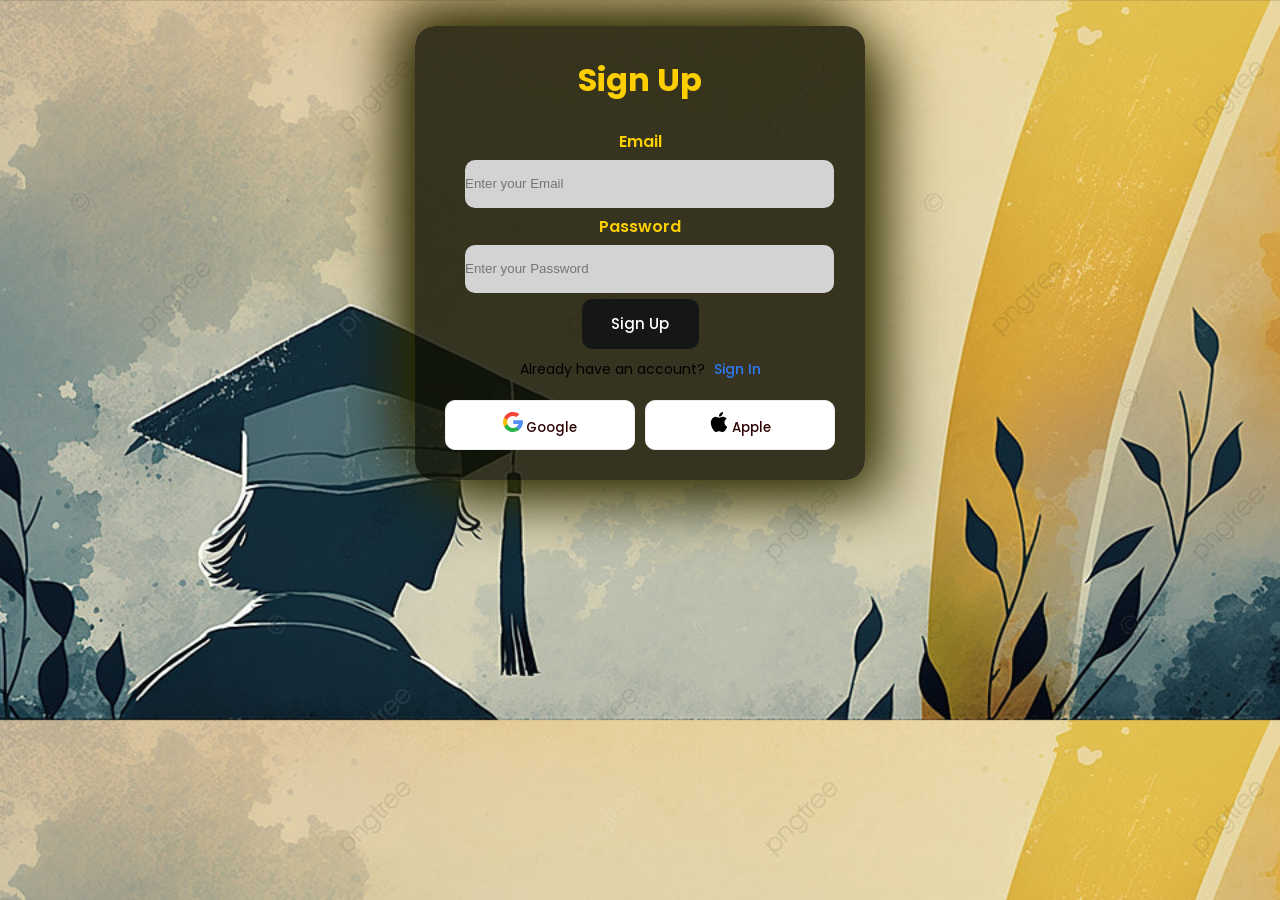
<file: studentsignup.html>
<!DOCTYPE html>
<html lang="en">
<head>
    <meta charset="UTF-8">
    <meta name="viewport" content="width=device-width, initial-scale=1.0">
    <title>Sign Up</title>
    <link rel="stylesheet" href="lgan.css">
    <script>
        function signUp() {
            var newEmail = document.getElementById("newEmail").value;
            var newPassword = document.getElementById("newPassword").value;

            // Get existing stored credentials
            var storedCredentials = JSON.parse(localStorage.getItem("credentials")) || {};

            // Check if the email is already in use
            if (storedCredentials[newEmail]) {
                alert("Email already in use. Please choose another.");
                return;
            }

            // Add new credentials
            storedCredentials[newEmail] = newPassword;

            // Save credentials to local storage
            localStorage.setItem("credentials", JSON.stringify(storedCredentials));

            alert("Account created successfully!");
            window.location.href = 'studentlagan.html';
        }
    </script>
</head>
<body  background="classroom.jpg" style="background-size: cover; padding: 2%;">
        <form onsubmit="signUp(); return false;">
            <div class="form">
                <div class="flex-column">
                    <h1>Sign Up</h1><br>
                    <label>Email </label>
                </div>
                <div class="inputForm">
                    <svg xmlns="http://www.w3.org/2000/svg" width="20" viewBox="0 0 32 32" height="20"></svg>
                    <input id="newEmail" placeholder="Enter your Email" class="input" type="text">
                </div>

                <div class="flex-column">
                    <label>Password </label>
                </div>
                <div class="inputForm">
                    <svg xmlns="http://www.w3.org/2000/svg" width="20" viewBox="-64 0 512 512" height="20"></svg>        
                    <input id="newPassword" placeholder="Enter your Password" class="input" type="password">
                </div>

                <button id="sign" class="button-submit" onclick="signUp()">Sign Up</button>
                <p class="p">Already have an account? <span class="span" onclick="window.location.href='studentlagan.html'">Sign In</span></p>

                <div class="flex-row">
                    <button class="btn google"><a href="http://www.google.com">
                    <svg xml:space="preserve" style="enable-background:new 0 0 512 512;" viewBox="0 0 512 512" y="0px" x="0px" xmlns:xlink="http://www.w3.org/1999/xlink" xmlns="http://www.w3.org/2000/svg" id="Layer_1" width="20" version="1.1">
                          <path d="M113.47,309.408L95.648,375.94l-65.139,1.378C11.042,341.211,0,299.9,0,256
                              c0-42.451,10.324-82.483,28.624-117.732h0.014l57.992,10.632l25.404,57.644c-5.317,15.501-8.215,32.141-8.215,49.456
                              C103.821,274.792,107.225,292.797,113.47,309.408z" style="fill:#FBBB00;"></path>
                          <path d="M507.527,208.176C510.467,223.662,512,239.655,512,256c0,18.328-1.927,36.206-5.598,53.451
                              c-12.462,58.683-45.025,109.925-90.134,146.187l-0.014-0.014l-73.044-3.727l-10.338-64.535
                              c29.932-17.554,53.324-45.025,65.646-77.911h-136.89V208.176h138.887L507.527,208.176L507.527,208.176z" style="fill:#518EF8;"></path>
                          <path d="M416.253,455.624l0.014,0.014C372.396,490.901,316.666,512,256,512
                              c-97.491,0-182.252-54.491-225.491-134.681l82.961-67.91c21.619,57.698,77.278,98.771,142.53,98.771
                              c28.047,0,54.323-7.582,76.87-20.818L416.253,455.624z" style="fill:#28B446;"></path>
                          <path d="M419.404,58.936l-82.933,67.896c-23.335-14.586-50.919-23.012-80.471-23.012
                              c-66.729,0-123.429,42.957-143.965,102.724l-83.397-68.276h-0.014C71.23,56.123,157.06,0,256,0
                              C318.115,0,375.068,22.126,419.404,58.936z" style="fill:#F14336;"></path>
                      </svg>
                      Google
                    </a></button>
              
                  
                  <button class="btn apple"><a href="http://www.Apple.com">
              <svg xml:space="preserve" style="enable-background:new 0 0 22.773 22.773;" viewBox="0 0 22.773 22.773" y="0px" x="0px" xmlns:xlink="http://www.w3.org/1999/xlink" xmlns="http://www.w3.org/2000/svg" id="Capa_1" width="20" height="20" version="1.1"> <g> <g> <path d="M15.769,0c0.053,0,0.106,0,0.162,0c0.13,1.606-0.483,2.806-1.228,3.675c-0.731,0.863-1.732,1.7-3.351,1.573 c-0.108-1.583,0.506-2.694,1.25-3.561C13.292,0.879,14.557,0.16,15.769,0z"></path> <path d="M20.67,16.716c0,0.016,0,0.03,0,0.045c-0.455,1.378-1.104,2.559-1.896,3.655c-0.723,0.995-1.609,2.334-3.191,2.334 c-1.367,0-2.275-0.879-3.676-0.903c-1.482-0.024-2.297,0.735-3.652,0.926c-0.155,0-0.31,0-0.462,0 c-0.995-0.144-1.798-0.932-2.383-1.642c-1.725-2.098-3.058-4.808-3.306-8.276c0-0.34,0-0.679,0-1.019 c0.105-2.482,1.311-4.5,2.914-5.478c0.846-0.52,2.009-0.963,3.304-0.765c0.555,0.086,1.122,0.276,1.619,0.464 c0.471,0.181,1.06,0.502,1.618,0.485c0.378-0.011,0.754-0.208,1.135-0.347c1.116-0.403,2.21-0.865,3.652-0.648 c1.733,0.262,2.963,1.032,3.723,2.22c-1.466,0.933-2.625,2.339-2.427,4.74C17.818,14.688,19.086,15.964,20.67,16.716z"></path> </g></g></svg>
              
                      Apple 
                      </a>
  
                      
              </button></div></form>
              
  </body>
  </html>
</file>
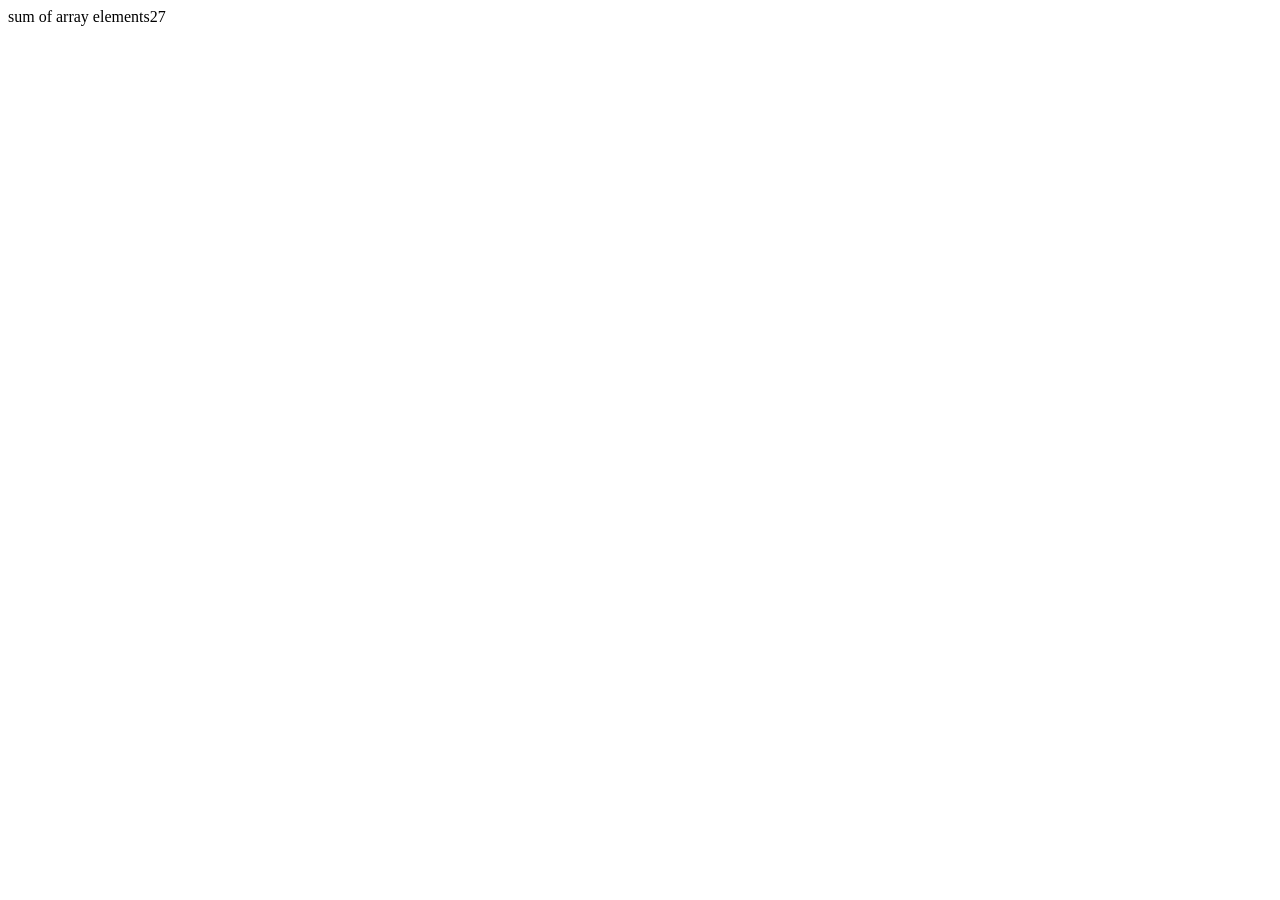
<file: weber.html>
<!DOCTYPE html>
<html lang="en">
    <head>
        <meta charset="UTF-8">
        <title>example</title>
    </head>
    <body>
        <script>
            var x1=[2,3,4,5,6,7]
            var total=0
            for(let i=0;i<x1.length;i++){
                total=total+x1[i]
            }
            document.write("sum of array elements"+total)

        </script>
    </body>
</html>
</file>
<file: style.css>
@import url("https://fonts.googleapis.com/css2?family=Poppins:wght@300;400;500;700;800;900&display=swap");
@import url('https://fonts.googleapis.com/css2?family=Roboto+Slab:wght@700&display=swap');
*{
    margin: 0;
    padding: 0;
    box-sizing: border-box;
    font-family : "Poppins", sans-serif;
}
.contact{
    font-size: medium;
    color: rgba(255, 208, 0, 0.993);
}

body{
    min-height: 100vh;
}

.header{
    position: fixed;
    top: 0;
    left: 0;
    width: 100%;
    padding: 10px 10px;
    background: rgba(0, 0, 0, 0.233);
    display: flex;
    justify-content: space-between;
    align-items: center;
    z-index: 100;
    color: yellow;
   
}
.logo{
    font-size: 32px;
    color: aliceblue;
    text-decoration: none;
    font-weight: 700;
    color: rgb(255, 255, 255);
    font-family:Roboto Slab;
}
.navbar a{
    text-decoration: none;
    position: relative;
    font-size: 10px;
    color: aliceblue;
    font-weight: 500;
    margin-left: 40px;
    color: rgba(255, 208, 0, 0.993);
    font-size: medium;

}
.navbar a::before{
    content: '';
    position: absolute;
    top: 100%;
    left: 0;
    width: 0;
    height: 2px;
    background: aliceblue;
    transition: 0.5s;
}
.navbar a:hover::before{
width: 100%;
}

.button{
    background-color: rgb(199, 16, 92);
    border-radius: 4px  ;
    border:  rgb(199, 16, 92);
    padding: 5px 15px;
    font-weight: normal;
    text-transform: uppercase;
    transition: all 0.3s ease-out;

}

.button:hover
{
    box-shadow: 0 5px 15px rgb(255, 24, 140);
}
.butt{
    color:transparent ;
    text-decoration: none;
    padding: 10px 10px;
    transition: all 0.4s ease-in-out;
}
.jut{
    background-color: transparent;
    border-color: transparent ;
    transition: all 0.4s ease-in-out;
    border-radius: 4px;
}
.jut:hover{
    background-color: rgba(49, 37, 224, 0.432);
    box-shadow: 2px 8px 15px rgba(49, 37, 224, 0.432) ;
    border-color: rgba(255, 255, 255, 0.747);
}
.butt:hover{
    color: white;
}

.input{
    width: 40px;
    height: 30px;
    background-color: black;
    color: beige;
    border-color: antiquewhite;
}
a{
    text-decoration: none;
    color: rgb(0, 0, 0);
}
ul{
    list-style: none;
    background: rgba(0, 0, 0, 0);
    
}
ul li{
    display: inline-block;
    position: relative;
    
}
ul li ul.dropdown{
    width: 100;
    background: rgba(9, 7, 99, 0.774);
    position: absolute;
    z-index: 999;
    display: none;
    

}

ul li a:hover{
    box-shadow:2px 8px 15px rgba(15, 12, 202, 0.774) ;

}
ul li:hover ul.dropdown{
    display: block;
    border: solid rgb(7, 6, 99);
}

.wrapper{
    border: solid rgb(250, 249, 250) 3px;
    border-radius: 8px;
   background-color: rgb(255, 255, 255);
    width: 200px;
    margin: 0 auto;
    margin-top: 50px;
    
}

.textbox{
    border: solid gold 6px ;
    border-radius:10px ; 
    width: 900px;
    height: 400px;
    background-image:url(notice-board.jpg);
    margin-left: 20px;     margin-top: 20px;  
    color: yellow;text-align: left;
    float: left;
     padding: 2%;
     background-size: cover;
}
 
.logn{
    border: solid 2px;
    border-color: transparent;
    border-radius:20px ;
   float: right;
   width: 300px;
   height: 200px;
   margin-top: 120px; 
   padding: 10px;
margin-right:60px;
    text-align: center;
    color: rgba(255, 208, 0, 0.993);
    text-decoration: underline;
    background: #111001d0;
 box-shadow: 20px 20px 60px #312e02,
               -20px -20px 60px #2b2802;
}

.output{
    border: solid white 2px;
    width: 300px;
    height: 500px;
    background-color: white;
}
.it{
    border: solid black 2px;
     
}
.temp{
    border: solid black;
    border-radius: 4px;
}
.tamp{
    border: solid black 2px;
    width: 50px;
    height: 30px;
    text-align: center;
}
.z{
    border: solid black 2px;
    width: 50px;
    height: 30px;
    text-align: center;
}
.scp{
    background-color:rgba(255, 208, 0, 0.993);
    border-radius: 4px  ;
    border:  rgba(255, 208, 0, 0.993);
    padding: 5px 15px;
    font-weight: bolder;
    color: rgb(19, 19, 1);
    text-transform: uppercase;
    transition: all 0.3s ease-out;
}

.scp:hover
{
    box-shadow: 0 5px 15px rgb(252, 255, 58);
}

::-webkit-scrollbar {
    width: 12px;
  }
  
  ::-webkit-scrollbar-track {
    background-color:transparent;
  }
  
  ::-webkit-scrollbar-thumb {
    background-color:transparent;
  }
  
  ::-webkit-scrollbar-thumb:hover {
    background-color:transparent;
  }
</file>
<file: lgan.css>
@import url("https://fonts.googleapis.com/css2?family=Poppins:wght@300;400;500;700;800;900&display=swap");

* {
  margin: 0;
  padding: 0;
  box-sizing: border-box;
  font-family: "Poppins", sans-serif;
}

body {
  font-family: "Poppins", sans-serif;
  text-align: center;
  justify-content: center;
  align-items: center;
}

.header{
    position: fixed;
    top: 0;
    left: 0;
    width: 100%;
    padding: 10px 10px;
    background: blue;
    display: flex;
    justify-content: space-between;
    align-items: center;
    z-index: 100;
}
.logo{
    font-size: 32px;
    color: aliceblue;
    text-decoration: none;
    font-weight: 700;
}
.navbar a {
  text-decoration: none;
  position: relative;
  font-size: 14px;
  color: #fff; /* White color */
  font-weight: 500;
  margin-left: 40px;
}
.navbar a::before {
  content: '';
  position: absolute;
  top: 100%;
  left: 0;
  width: 0;
  height: 2px;
  background: #fff; /* White color */
  transition: width 0.3s ease-in-out;
}
.navbar a:hover::before{
width: 100%;
}

.button{
    background-color: rgb(199, 16, 92);
    border-radius: 4px  ;
    border:  rgb(199, 16, 92);
    padding: 5px 15px;
    font-weight: normal;
    text-transform: uppercase;
    transition: all 0.3s ease-out;

}

.button:hover
{
    box-shadow: 0 5px 15px rgb(255, 24, 140);
}
.butt{
    color:transparent ;
    text-decoration: none;
    padding: 10px 10px;
    transition: all 0.4s ease-in-out;
}
.jut{
    background-color: transparent;
    border-color: transparent ;
    transition: all 0.4s ease-in-out;
    border-radius: 4px;
}
.jut:hover{
    background-color: rgba(49, 37, 224, 0.432);
    box-shadow: 2px 8px 15px rgba(49, 37, 224, 0.432) ;
    border-color: rgba(255, 255, 255, 0.747);
}
.butt:hover{
    color: white;
}

.input{
    width: 40px;
    height: 30px;
    background-color: lightgray;
    color: beige;
    border-color: antiquewhite;
}
a{
    text-decoration: none;
    color: rgb(44, 4, 4);
}
ul{
    list-style: none;
    background: rgba(0, 0, 0, 0);
    
}
ul li{
    display: inline-block;
    position: relative;
    
}
ul li ul.dropdown{
    width: 100;
    background: rgba(9, 7, 99, 0.774);
    position: absolute;
    z-index: 999;
    display: none;
    

}

ul li a:hover{
    box-shadow:2px 8px 15px rgba(15, 12, 202, 0.774) ;

}
ul li:hover ul.dropdown{
    display: block;
    border: solid rgb(7, 6, 99);
}

.wrapper{
    border: solid rgba(250, 249, 250, 0) 3px;
    border-radius: auto;
   background-color: rgba(0, 0, 0, 0);
    width: 300px;
    margin:  auto;
    margin-top: auto;
    text-align: center;

    
}

.user{

    border: 1px solid black;
    border-radius: 6px
    

}

.form {
  display: flex;
  flex-direction: column;
  gap: 5px;
  background: #111001d0;
  color: rgba(255, 208, 0, 0.993);
  padding: 30px;
  width: 450px;
  border-radius: 20px;
  font-family: -apple-system, BlinkMacSystemFont, 'Segoe UI', Roboto, Oxygen, Ubuntu, Cantarell, 'Open Sans', 'Helvetica Neue', sans-serif;
  margin-left:auto; margin-right:auto;
  box-shadow: 20px 20px 60px #312e02,
               -20px -20px 60px #2b2802;
}

::placeholder {
  font-family: -apple-system, BlinkMacSystemFont, 'Segoe UI', Roboto, Oxygen, Ubuntu, Cantarell, 'Open Sans', 'Helvetica Neue', sans-serif;
}

.form button {
  align-self: flex-end;
}

.flex-column > label {
  color:rgba(255, 208, 0, 0.993);
  font-weight: 600;
}

.inputForm {
  border: 1.5px solid #ecedec00;
  border-radius: 5px;
  height: 50px;
  display: flex;
  align-items: center;

  transition: 0.2s ease-in-out;
}

.input {
  margin-left: 0px;
  border-radius: 10px;
  border: none;
  width: 100%;
  height: 100%;
  color:#000000;
  align-items: center;
  justify-content: center;
}

.input:focus {
  outline: none;
}

.inputForm:focus-within {
  border: 1.5px solid #2d79f3;
}

.flex-row {
  display: flex;
  flex-direction: row;
  align-items: center;
  gap: 10px;
  justify-content: space-between;
}

.flex-row > div > label {
  font-size: 14px;
  color: black;
  font-weight: 400;
}

.span {
  font-size: 14px;
  margin-left: 5px;
  color: #2d79f3;
  font-weight: 500;
  cursor: pointer;
}

.button-submit {
  justify-content: center;
  margin-left: auto;margin-right: auto;
  background-color: #151717;
  border: none;
  color: white;
  font-size: 15px;
  font-weight: 500;
  border-radius: 10px;
  height: 50px;
  width: 30%;
  cursor: pointer;
}

.p {
  text-align: center;
  color: black;
  font-size: 14px;
  margin: 5px 0;
}

.btn {
  margin-top: 10px;
  width: 100%;
  height: 50px;
  border-radius: 10px;
  display: flex;
  justify-content: center;
  align-items: center;
  font-weight: 500;
  gap: 10px;
  border: 1px solid #ededef;
  background-color: white;
  cursor: pointer;
  transition: 0.2s ease-in-out;
}

.btn:hover {
  border: 1px solid #2d79f3;
  ;
}
</file>
